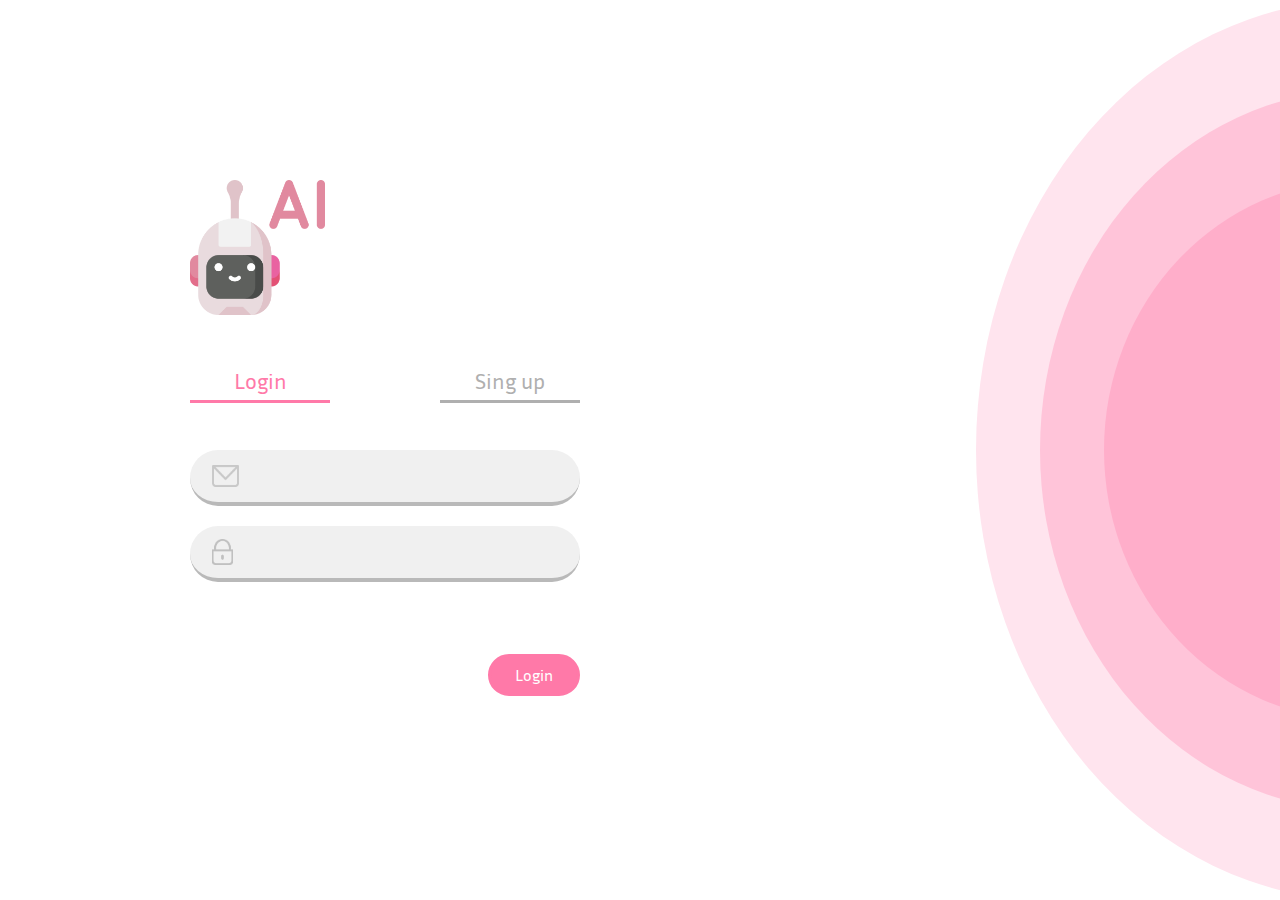
<file: index.html>
<!DOCTYPE html>
<html lang="pt-br">
<head>
    <meta charset="UTF-8">
    <meta name="viewport" content="width=device-width, initial-scale=1.0">


    <link rel="preconnect" href="https://fonts.googleapis.com">
<link rel="preconnect" href="https://fonts.gstatic.com" crossorigin>
<link href="https://fonts.googleapis.com/css2?family=Inria+Sans:ital,wght@0,300;0,400;0,700;1,300;1,400;1,700&display=swap" rel="stylesheet">

    <link rel="icon" href="img/flor-de-cerejeira.png">
    <link rel="stylesheet" href="style.css">

    <script defer src="login.js"></script>

    <title>IA</title>
</head>
<body>

    <section class="content">
        <header>
            <a href="./sobre/sobre.html"><img src="./img/assistente-de-ia.png" height="100%" alt=""></a>
        </header>

        <nav>
            <div><p>Login</p></div>
            <div><p>Sing up</p></div>
        </nav>

        <form>
            <div><img src="./img/email-icon.png" height="60%" alt=""><input type="email"></div>
            <div><img src="./img/password-icon.png" height="70%" alt=""><input type="password"></div>
        </form>

        <footer>
            <!-- <p>Forget your password?</p> -->
            <button id="button">Login</button>
        </footer>
        
    </section>

    
    <section class="decoration-page-right">
        <div></div>
        <div></div>
        <div></div>
    </section>
    
</body>
</html>
</file>
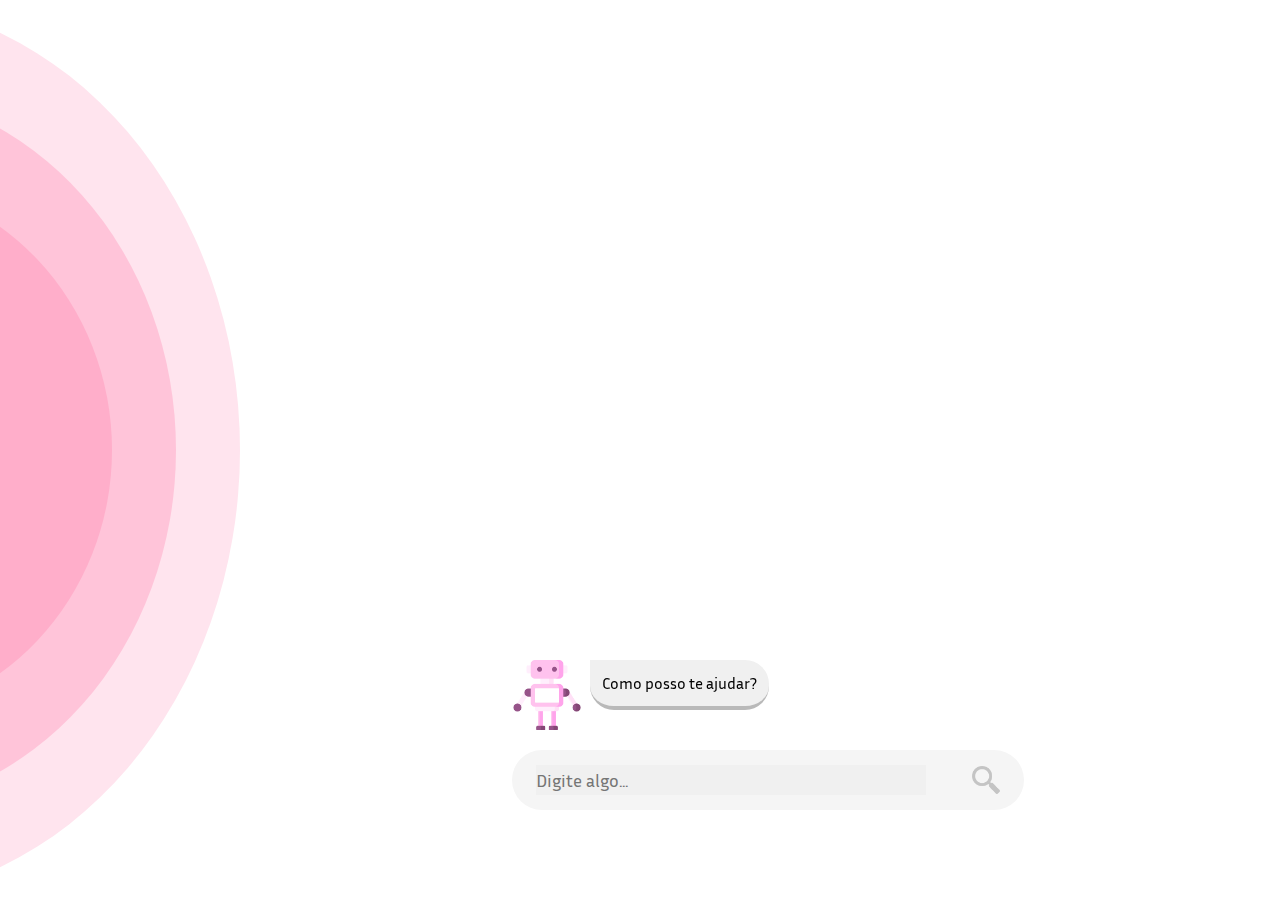
<file: home/home.html>
<!DOCTYPE html>
<html lang="pt-br">
<head>
    <meta charset="UTF-8">
    <meta name="viewport" content="width=device-width, initial-scale=1.0">
    <link rel="icon" href="../img/flor-de-cerejeira.png">
    <link rel="stylesheet" href="home.css">

    <link rel="preconnect" href="https://fonts.googleapis.com">
<link rel="preconnect" href="https://fonts.gstatic.com" crossorigin>
<link href="https://fonts.googleapis.com/css2?family=Inria+Sans:ital,wght@0,300;0,400;0,700;1,300;1,400;1,700&display=swap" rel="stylesheet">
    
    <title>IA - Home</title>
</head>
<body>

    <section class="decoration-page-left">
        <div></div>
        <div></div>
        <div></div>
    </section>

    <section class="content">

        <div class="search">
            <input type="text" placeholder="Digite algo...">
            <img src="../img/pesquisa-de-lupa 1.png" height="100%" alt="search">
        </div>

        <div class="bot-IA">
            <img src="../img/robo.png" height="70px" alt="">
            <p class="spam">Como posso te ajudar?
            </p>
        </div>

    </section>
    
</body>
</html>
</file>
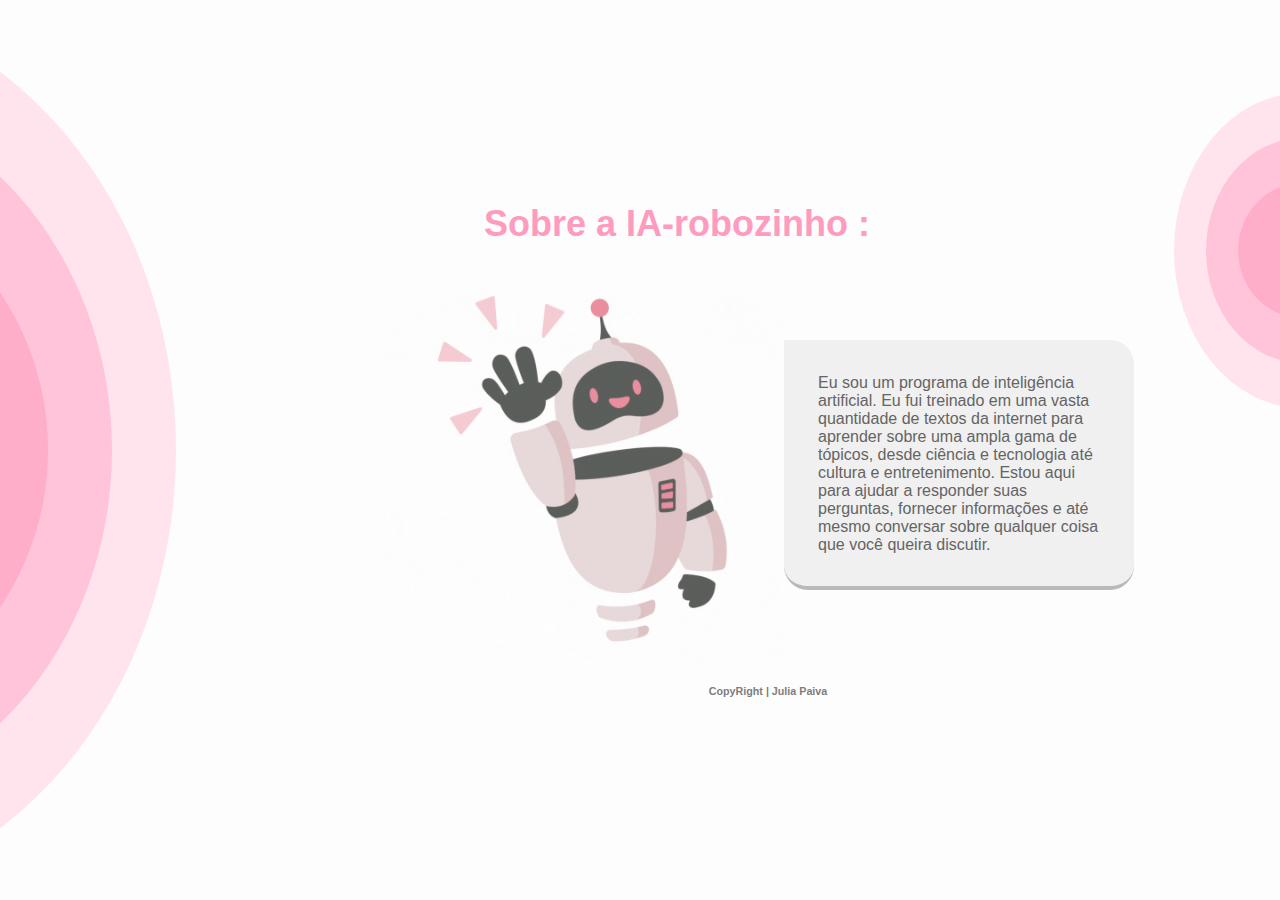
<file: sobre/sobre.html>
<!DOCTYPE html>
<html lang="pt-br">
<head>
    <meta charset="UTF-8">
    <link rel="icon" href="../img/flor-de-cerejeira.png">
    <link rel="stylesheet" href="sobre.css">
    <meta name="viewport" content="width=device-width, initial-scale=1.0">
    <title>Sobre</title>
</head>
<body>

    <section class="decoration-page-left">
        <div></div>
        <div></div>
        <div></div>
    </section>

    <section class="content">
        <h1>Sobre a IA-robozinho :</h1>
        <div>
            <img src="../img/gifRobozinho.gif" height="400px" alt="">
            <p>Eu sou um programa de inteligência artificial. Eu fui treinado em uma vasta quantidade de textos da internet para aprender sobre uma ampla gama de tópicos, desde ciência e tecnologia até cultura e entretenimento. Estou aqui para ajudar a responder suas perguntas, fornecer informações e até mesmo conversar sobre qualquer coisa que você queira discutir. </p>
        </div>

        <footer>
            <h6>CopyRight | Julia Paiva</h6>
        </footer>
    </section>
    
    <section class="decoration-page-right">
        <div></div>
        <div></div>
        <div></div>
    </section>
    
</body>
</html>
</file>
<file: style.css>
*{
    padding: 0;
    margin: 0;
    box-sizing: border-box;
    font-family: "Inria Sans", sans-serif;
}
body{
    height: 100vh;
    width: 100vw;
    overflow: hidden;
    display: flex;
    align-items: center;
}
section{
    width: 50vw;
}
.content{
    height: 60vh;
    display: flex;
    flex-direction: column;
    align-items: center;
    padding-left: 190px;
    padding-right: 60px;
}
header{
    width: 100%;
    height: 25%;
}
header img{ 
    filter: hue-rotate(87deg);
}
nav{
    width: 100%;
    height: 30%;
    display: flex;
    justify-content: space-between;
    align-items: center;
}
nav div{
    height: 40px;
    width: 140px;
    display: flex;
    justify-content: center;
    align-items: center;
    font-size: 22px;
    cursor: pointer;
}
nav div:nth-child(1){
    border-bottom: 3px solid #FF79A8;
    color: #FF79A8;
}
nav div:nth-child(2){
    border-bottom: 3px solid #AFAFAF;
    color: #AFAFAF;
    cursor: not-allowed;
}
form{
    width: 100%;
    height: 40%;
    display: flex;
    flex-direction: column;
    gap: 20px;

}
form div{
    background-color: #F0F0F0;
    padding: 8px;
    border-radius: 44px;
    display: flex;
    align-items: center;
    gap: 10px;
    padding-inline: 22px;
    border-bottom: 4px solid rgb(185, 185, 185);
    height: 56px;
}
input{
    width: 84%;
    height: 30px;
    border: none;
    background-color: #F0F0F0;
    font-size: 18px;
}
footer{
    width: 100%;
    height: 20%;
    display: flex;
    justify-content: end;
    align-items: center;
    color: #FF79A8;
}
button{
    cursor: pointer;
}
input:focus, select:focus {
    box-shadow: 0 0 0 0;
    border: 0 none;
    outline: 0;
} 
button{
    border: none;
    background-color: #FF79A8;
    color: #fff;
    border-radius: 24px;
    padding-inline: 24px;
    padding-block: 8px;
    border: 3px solid #FF79A8;
    transform: .2s;
    font-size: 16px;
}
button:hover{
    background-color: #FFE4EE;
    transition: .2s;
    color: #FF79A8;
    border: 3px solid #FF79A8;
    animation: button 2s infinite;
    animation-direction: alternate, reverse;
}
@keyframes button {
    to{
      transform: scale(1.2);
    }
}
.decoration-page-right{
    display: flex;
    align-items: center;
    justify-content: center;
    position: relative;
    left: 400px;
    gap: 20px;
}
.decoration-page-right div{
    width: 50px;
    height: 50px;
    position: absolute;
    border-top-left-radius: 90%;
    border-bottom-left-radius: 90%;
}
.decoration-page-right :nth-child(1){
    background-color: #FFE4EE;
    width: 60vw;
    height: 100vh;
    
    animation: pulse 6s infinite;
    animation-direction: alternate, reverse;
}
.decoration-page-right :nth-child(2){
    background-color: #FFC4D9;
    width: 50vw;
    height: 80vh;
   
    animation: pulse 6s infinite;
    animation-direction: alternate, reverse;
}
.decoration-page-right :nth-child(3){
    background-color: #FFAECA;
    width: 40vw;
    height: 60vh;
    
    animation: pulse 6s infinite;
    animation-direction: alternate, reverse;

}
@keyframes pulse {
    from{
        transform: scale(.94);
    }
    to{
      transform: scale(1.2);
      opacity: .8;
    }
}
</file>
<file: home/home.css>
*{
    padding: 0;
    margin: 0;
    box-sizing: border-box;
    font-family: "Inria Sans", sans-serif;
}
body{
    height: 100vh;
    width: 100vw;
    overflow: hidden;
    display: flex;
    align-items: center;
}
section{
    width: 40vw;
}
.decoration-page-left{
    display: flex;
    align-items: center;
    justify-content: center;
    position: relative;
    left: -400px;
    gap: 20px;
}
.decoration-page-left div{
    width: 50px;
    height: 50px;
    position: absolute;
    border-top-right-radius: 90%;
    border-bottom-right-radius: 90%;
}
.decoration-page-left :nth-child(1){
    background-color: #FFE4EE;
    width: 60vw;
    height: 100vh;
    
    animation: pulse 6s infinite;
    animation-direction: alternate, reverse;
}
.decoration-page-left :nth-child(2){
    background-color: #FFC4D9;
    width: 50vw;
    height: 80vh;
   
    animation: pulse 6s infinite;
    animation-direction: alternate, reverse;
}
.decoration-page-left :nth-child(3){
    background-color: #FFAECA;
    width: 40vw;
    height: 60vh;
    
    animation: pulse 6s infinite;
    animation-direction: alternate, reverse;

}
@keyframes pulse {
    from{
        transform: scale(.94);
    }
    to{
      transform: scale(1.2);
      opacity: .8;
    }
}
.content{
    height: 80vh;
    display: flex;
    flex-direction: column-reverse;
    gap: 20px;
}
.search{
    background-color: #F5F5F5;
    border-radius: 68px;
    display: flex;
    align-items: center;
    justify-content: space-between;
    gap: 12px;
    padding-inline: 24px;
    padding-block: 16px;
    height: 60px;
}
.search img{
    cursor: pointer;
}
.search img:hover{
    transform: scale(.94);
}
input{
    width: 84%;
    height: 30px;
    border: none;
    background-color: #F0F0F0;
    font-size: 18px;
}
input:focus, select:focus {
    box-shadow: 0 0 0 0;
    border: 0 none;
    outline: 0;
} 
.bot-IA{
    display: flex;
    filter: hue-rotate(97deg);
    gap: 8px;
}
.spam{
    background-color: #F0F0F0;
    border-radius: 0 24px 24px 24px;
    display: flex;
    align-items: center;
    justify-content: center;
    padding: 12px;
    border-bottom: 4px solid rgb(185, 185, 185);
    height: 50px;
    
}
</file>
<file: sobre/sobre.css>
*{
    padding: 0;
    margin: 0;
    box-sizing: border-box;
    font-family: "Inria Sans", sans-serif;
}
body{
    height: 100vh;
    width: 100vw;
    overflow: hidden;
    display: flex;
    align-items: center;
    background-color: #FDFDFD;
}

.decoration-page-left{
    width: 30vw;
    display: flex;
    align-items: center;
    justify-content: center;
    position: relative;
    left: -400px;
    gap: 20px;
}
.decoration-page-left div{
    width: 50px;
    height: 50px;
    position: absolute;
    border-top-right-radius: 90%;
    border-bottom-right-radius: 90%;
}
.decoration-page-left :nth-child(1){
    background-color: #FFE4EE;
    width: 60vw;
    height: 100vh;
    
    animation: pulse 6s infinite;
    animation-direction: alternate, reverse;
}
.decoration-page-left :nth-child(2){
    background-color: #FFC4D9;
    width: 50vw;
    height: 80vh;
   
    animation: pulse 6s infinite;
    animation-direction: alternate, reverse;
}
.decoration-page-left :nth-child(3){
    background-color: #FFAECA;
    width: 40vw;
    height: 60vh;
    
    animation: pulse 6s infinite;
    animation-direction: alternate, reverse;

}
@keyframes pulse {
    from{
        transform: scale(.94);
    }
    to{
      transform: scale(1.2);
      opacity: .8;
    }
}

.content{
    width: 60vw;
    height: 100%;
    display: flex;
    align-items: start;
    justify-content: center;
    flex-direction: column;
    gap: 20px;
}
.content div{
    display: flex;
    align-items: center;
}

h1{
    font-size: 36px;
    color: #ff9bbe;
    padding-left: 100px;
}

.content div p{
    width: 350px;
    height: 250px;
    background-color: #F0F0F0;
    border-radius: 0 24px 24px 24px;
    border-bottom: 4px solid rgb(185, 185, 185);
    padding: 34px;
    font-size: 16px;
    color: #646464;
}

footer{
    width: 100%;
    gap: 20px;
    display: flex;
    align-items: center;
    justify-content: center;
    color: #7e7e7e;
}
    


.decoration-page-right{
    display: flex;
    align-items: center;
    justify-content: center;
    position: relative;
    top: -200px;
    left: 150px;
    gap: 20px;
}
.decoration-page-right div{
    width: 50px;
    height: 50px;
    position: absolute;
    border-top-left-radius: 90%;
    border-bottom-left-radius: 90%;
}
.decoration-page-right :nth-child(1){
    background-color: #FFE4EE;
    width: 20vw;
    height: 35vh;
    
    animation: pulse 6s infinite;
    animation-direction: alternate, reverse;
}
.decoration-page-right :nth-child(2){
    background-color: #FFC4D9;
    width: 15vw;
    height: 25vh;
   
    animation: pulse 6s infinite;
    animation-direction: alternate, reverse;
}
.decoration-page-right :nth-child(3){
    background-color: #FFAECA;
    width: 10vw;
    height: 15vh;
    
    animation: pulse 6s infinite;
    animation-direction: alternate, reverse;

}
</file>
